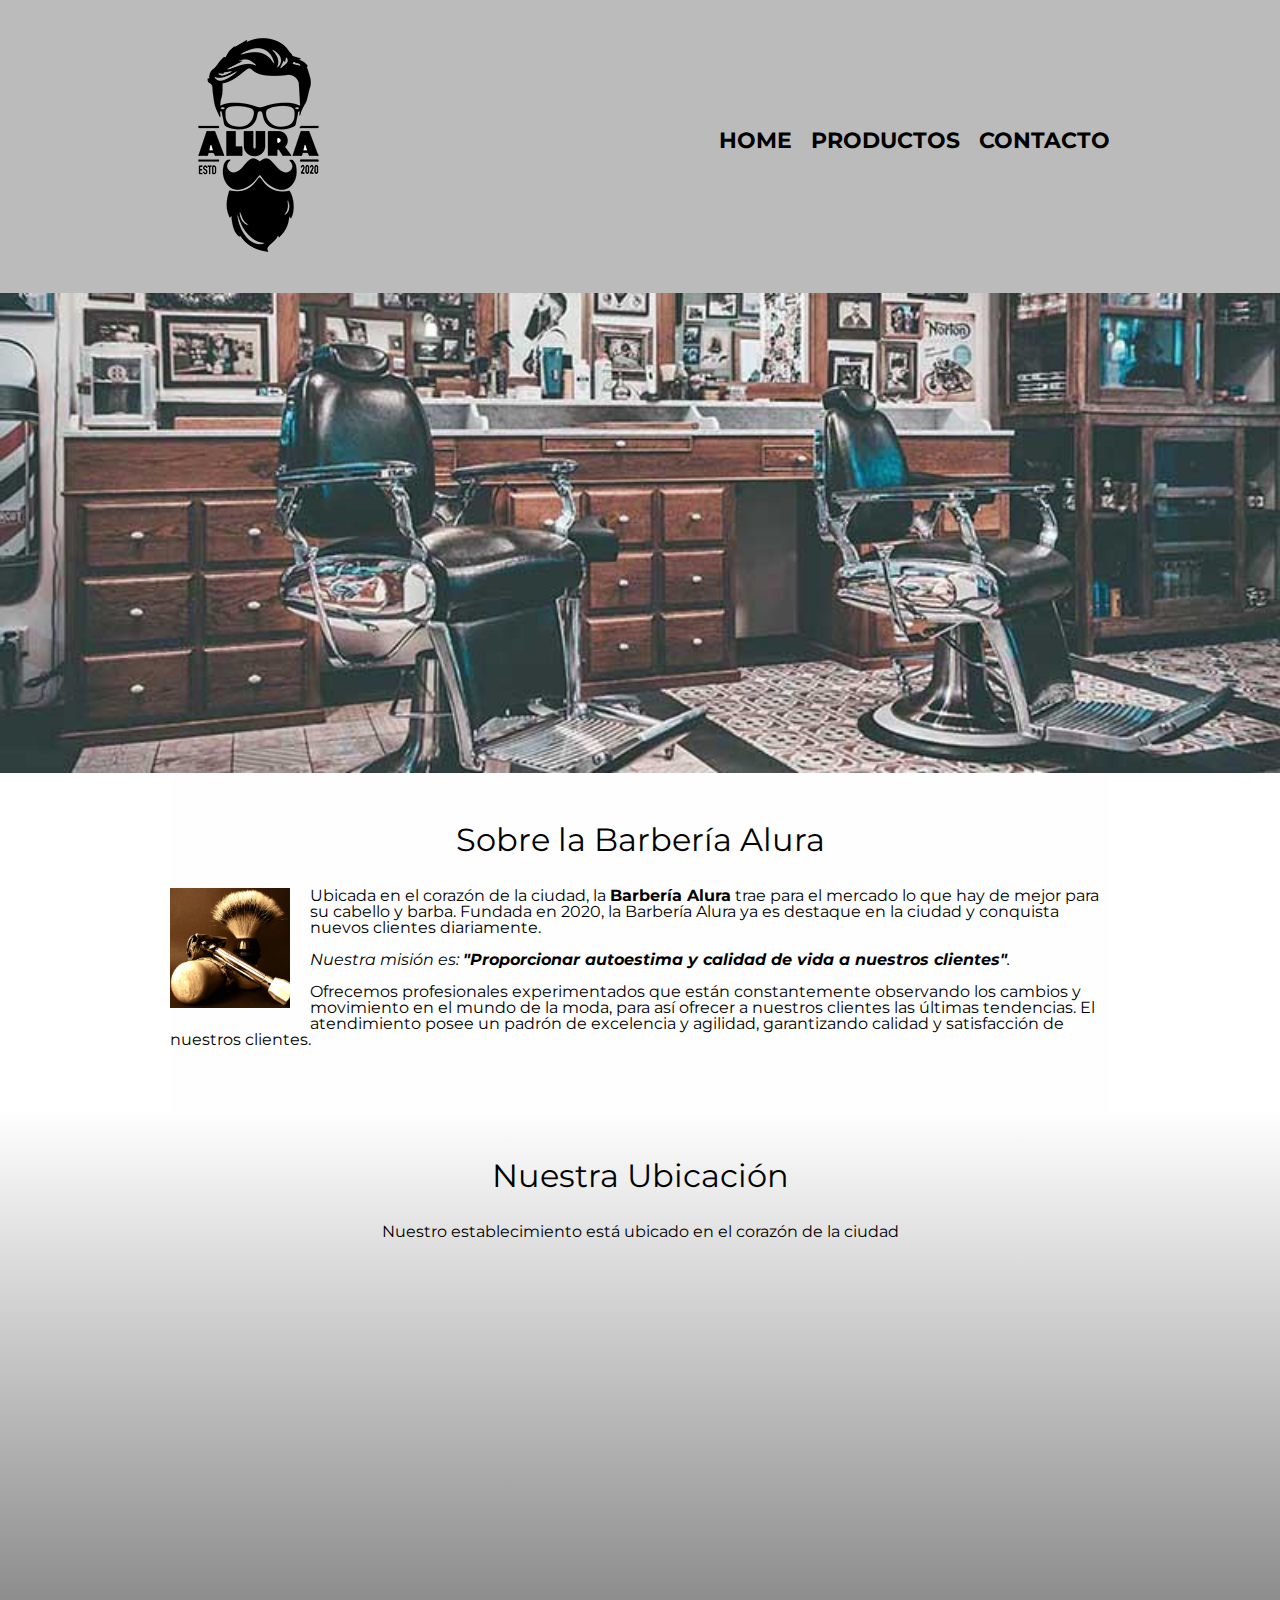
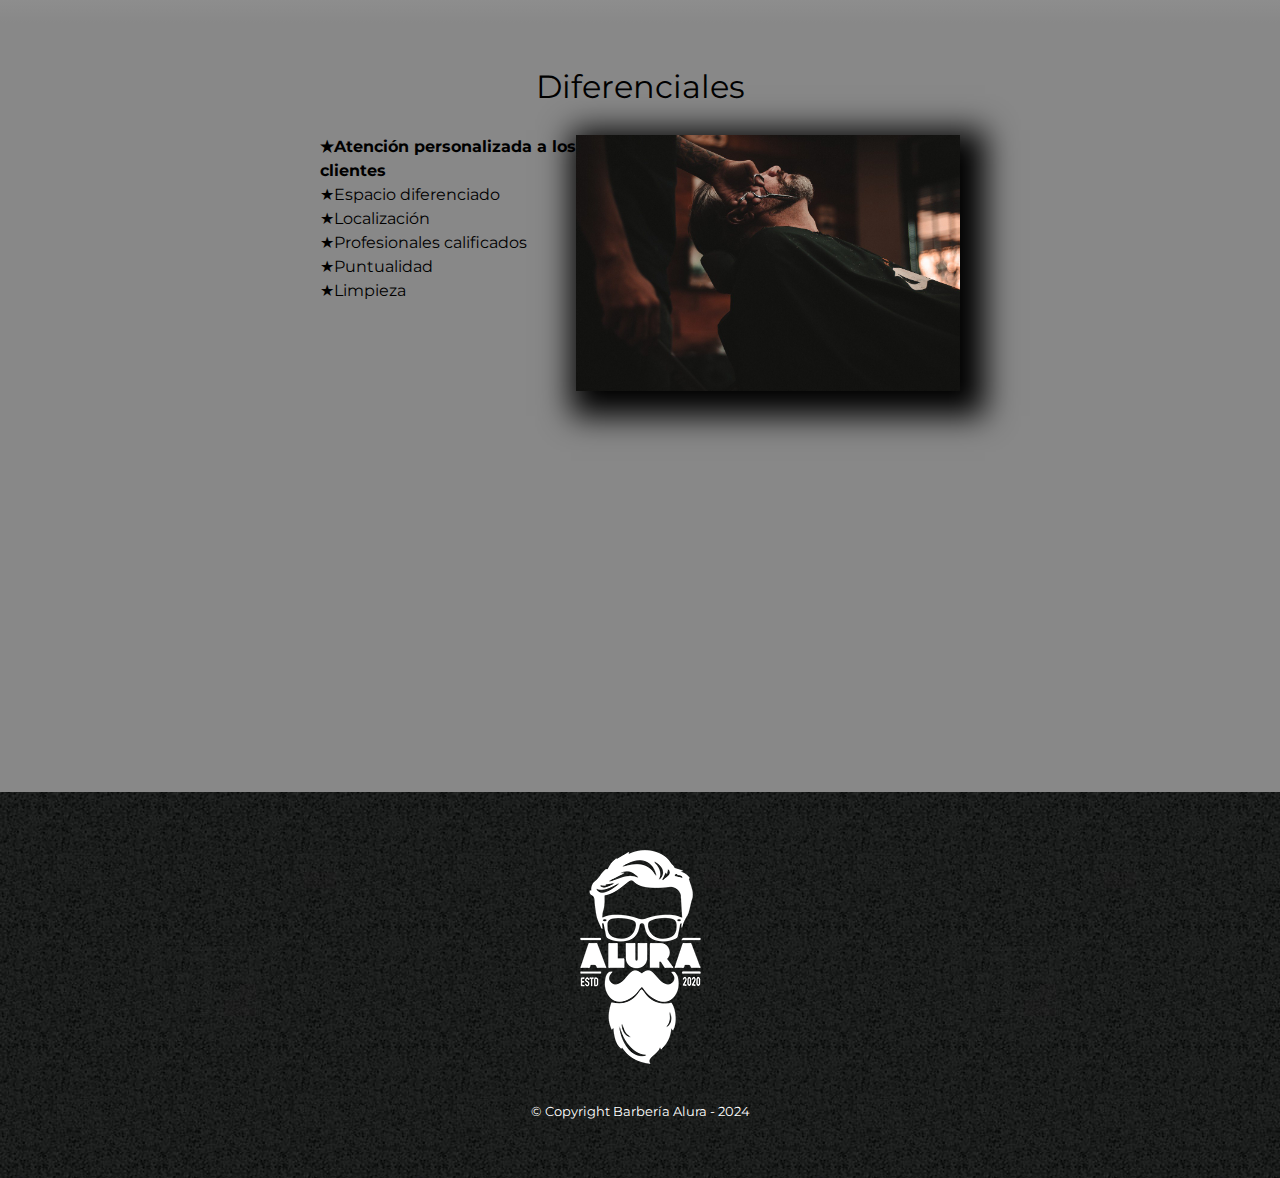
<file: index.html>
<!DOCTYPE html>

<html lang="es">

<head>
    <meta charset="UTF-8">
    <meta name="viewport" content="width=device-width">
    <title>Barbería Alura</title>
    <link rel="stylesheet" href="reset.css">
    <link rel="stylesheet" href="style.css">
    <link href="https://fonts.googleapis.com/css2?family=Montserrat:wght@300&display=swap" rel="stylesheet">
</head>

<body>
    <header>
        <div class="caja">
            <h1><img src="imagenes/logo.png"></h1>
            <nav>
                <ul>
                    <li><a href="index.html">Home</a></li>
                    <li><a href="productos.html">Productos</a></li>
                    <li><a href="contacto.html">Contacto</a></li>
                </ul>
            </nav>
        </div>
    </header>

    <img class="banner" src="banner/banner.jpg">

    <main>
        <section class="principal">

            <h2 class="titulo-principal">Sobre la Barbería Alura</h2>

            <img class="utensilios" src="imagenes/utensilios.jpg" alt="Utensilios de un barbero.">

            <p>Ubicada en el corazón de la ciudad, la <strong>Barbería Alura</strong> trae para el mercado lo que hay de
                mejor para su cabello y barba. Fundada en 2020, la Barbería Alura ya es destaque en la ciudad y
                conquista nuevos clientes diariamente.</p>

            <p id="mision"><em>Nuestra misión es: <strong>"Proporcionar autoestima y calidad de vida a nuestros
                        clientes"</strong>.</em></p>

            <p>Ofrecemos profesionales experimentados que están constantemente observando los cambios y movimiento en el
                mundo de la moda, para así ofrecer a nuestros clientes las últimas tendencias. El atendimiento posee un
                padrón de excelencia y agilidad, garantizando calidad y satisfacción de nuestros clientes.</p>

        </section>

        <section class="mapa">
            <h3 class="titulo-principal">Nuestra Ubicación</h3>
            <p>Nuestro establecimiento está ubicado en el corazón de la ciudad</p>

            <div class="mapa-contenido">

                <iframe
                    src="https://www.google.com/maps/embed?pb=!1m18!1m12!1m3!1d124790.71889138398!2d-77.14701665664066!3d-12.2001275!2m3!1f0!2f0!3f0!3m2!1i1024!2i768!4f13.1!3m3!1m2!1s0x9105b9e6f65d3545%3A0xea9234e845fd8ef0!2sLa%20Calera!5e0!3m2!1ses-419!2spe!4v1708715930236!5m2!1ses-419!2spe"
                    width="100%" height="300" style="border:0;" allowfullscreen="" loading="lazy"
                    referrerpolicy="no-referrer-when-downgrade"></iframe>

            </div>


        </section>

        <section class="diferenciales">

            <h3 class="titulo-principal">Diferenciales</h3>

            <div class="contenido-diferenciales">
                <ul class="lista-diferenciales">
                    <li class="items">Atención personalizada a los clientes</li>
                    <li class="items">Espacio diferenciado</li>
                    <li class="items">Localización</li>
                    <li class="items">Profesionales calificados</li>
                    <li class="items">Puntualidad</li>
                    <li class="items">Limpieza</li>
                </ul><img src="diferenciales/diferenciales.jpg" class="imagen-diferenciales">
            </div>
            <div class="video">
                <iframe width="100%" height="315" src="https://www.youtube.com/embed/wcVVXUV0YUY" frameborder="0"
                    allow="accelerometer; autoplay; clipboard-write; encrypted-media; gyroscope; picture-in-picture"
                    allowfullscreen></iframe>
            </div>

        </section>



    </main>

    <footer>
        <img src="imagenes/logo-blanco.png">
        <p class="copyright">&copy Copyright Barbería Alura - 2024</p>
    </footer>

</body>

</html>
</file>
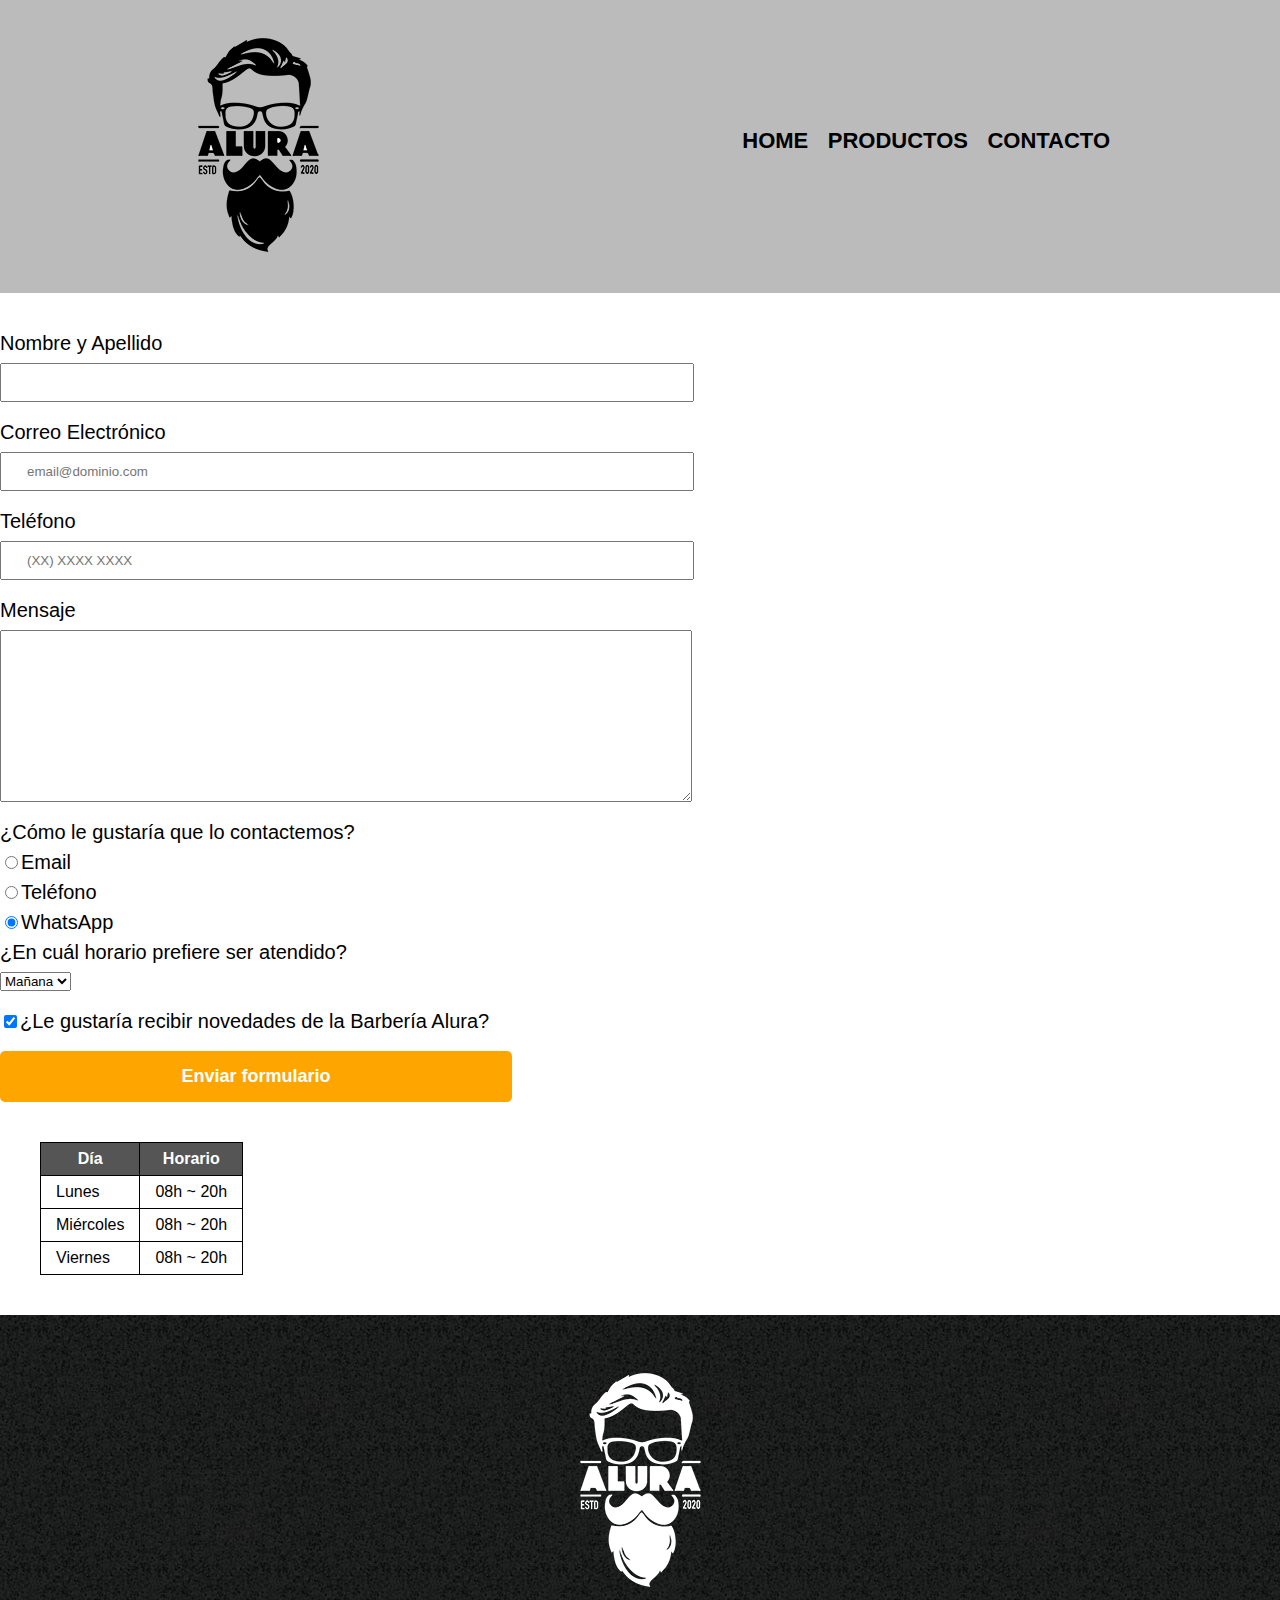
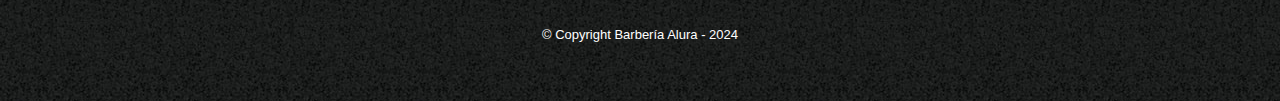
<file: contacto.html>
<!DOCTYPE html>

<html>
    <head>
        <meta charset="UTF-8">
        <title>Contacto - Barbería Alura</title>
        <link rel="stylesheet" href="reset.css">
        <link rel="stylesheet" href="style.css">
    </head>
    <body>
        <header>
            <div class="caja">
                <h1><img src="imagenes/logo.png" alt="Logo de la Barbería Alura"></h1>
                <nav>
                    <ul>
                        <li><a href="index.html">Home</a></li>
                        <li><a href="productos.html">Productos</a></li>
                        <li><a href="contacto.html">Contacto</a></li>
                    </ul>
                </nav>
            </div>
        </header>
        <main>
            <form>
                <label for="nombreapellido">Nombre y Apellido</label>
                <input type="text" id="nombreapellido" class="input-padron" required>

                <label for="correoelectronico">Correo Electrónico</label>
                <input type="email" id="correoelectronico" class="input-padron" required placeholder="email@dominio.com">

                <label for="telefono">Teléfono</label>
                <input type="tel" id="telefono" class="input-padron" required placeholder="(XX) XXXX XXXX">

                <label for="mensaje">Mensaje</label>
                <textarea cols="70" rows="10" id="mensaje" class="input-padron" required></textarea>
                
                <fieldset>
                    <legend>¿Cómo le gustaría que lo contactemos?</legend>

                    <label for="radio-email"><input type="radio" name="contacto" value="email" id="radio-email">Email</label>
                    
                    <label for="radio-telefono"><input type="radio" name="contacto" value="telefono" id="radio-telefono">Teléfono</label>
                    
                    <label for="radio-whatsapp"><input type="radio" name="contacto" value="whatsapp" id="radio-whatsapp" checked>WhatsApp</label>
                    
                </fieldset>
               
                <fieldset>
                    <legend>¿En cuál horario prefiere ser atendido?</legend>
                    <select>
                        <option>Mañana</option>
                        <option>Tarde</option>
                        <option>Noche</option>
                    </select>
                </fieldset>
                
                <label class="checkbox"><input type="checkbox" checked>¿Le gustaría recibir novedades de la Barbería Alura?</label>                
                
                <input type="submit" value="Enviar formulario" class="enviar">

            </form>

            <table>
                <thead>
                    <tr>
                        <th>Día</th>
                        <th>Horario</th>
                    </tr>
                </thead>
                <tbody>
                    <tr>
                        <td>Lunes</td>
                        <td>08h ~ 20h</td>
                    </tr>
                    <tr>
                        <td>Miércoles</td>
                        <td>08h ~ 20h</td>
                    </tr>
                    <tr>
                        <td>Viernes</td>
                        <td>08h ~ 20h</td>
                    </tr>
                </tbody>
            </table>
        </main>
        <footer>
            <img src="imagenes/logo-blanco.png"  alt="Logo de la Barbería Alura">
            <p class="copyright">&copy Copyright Barbería Alura - 2024</p>
        </footer>
    </body>
</html>
</file>
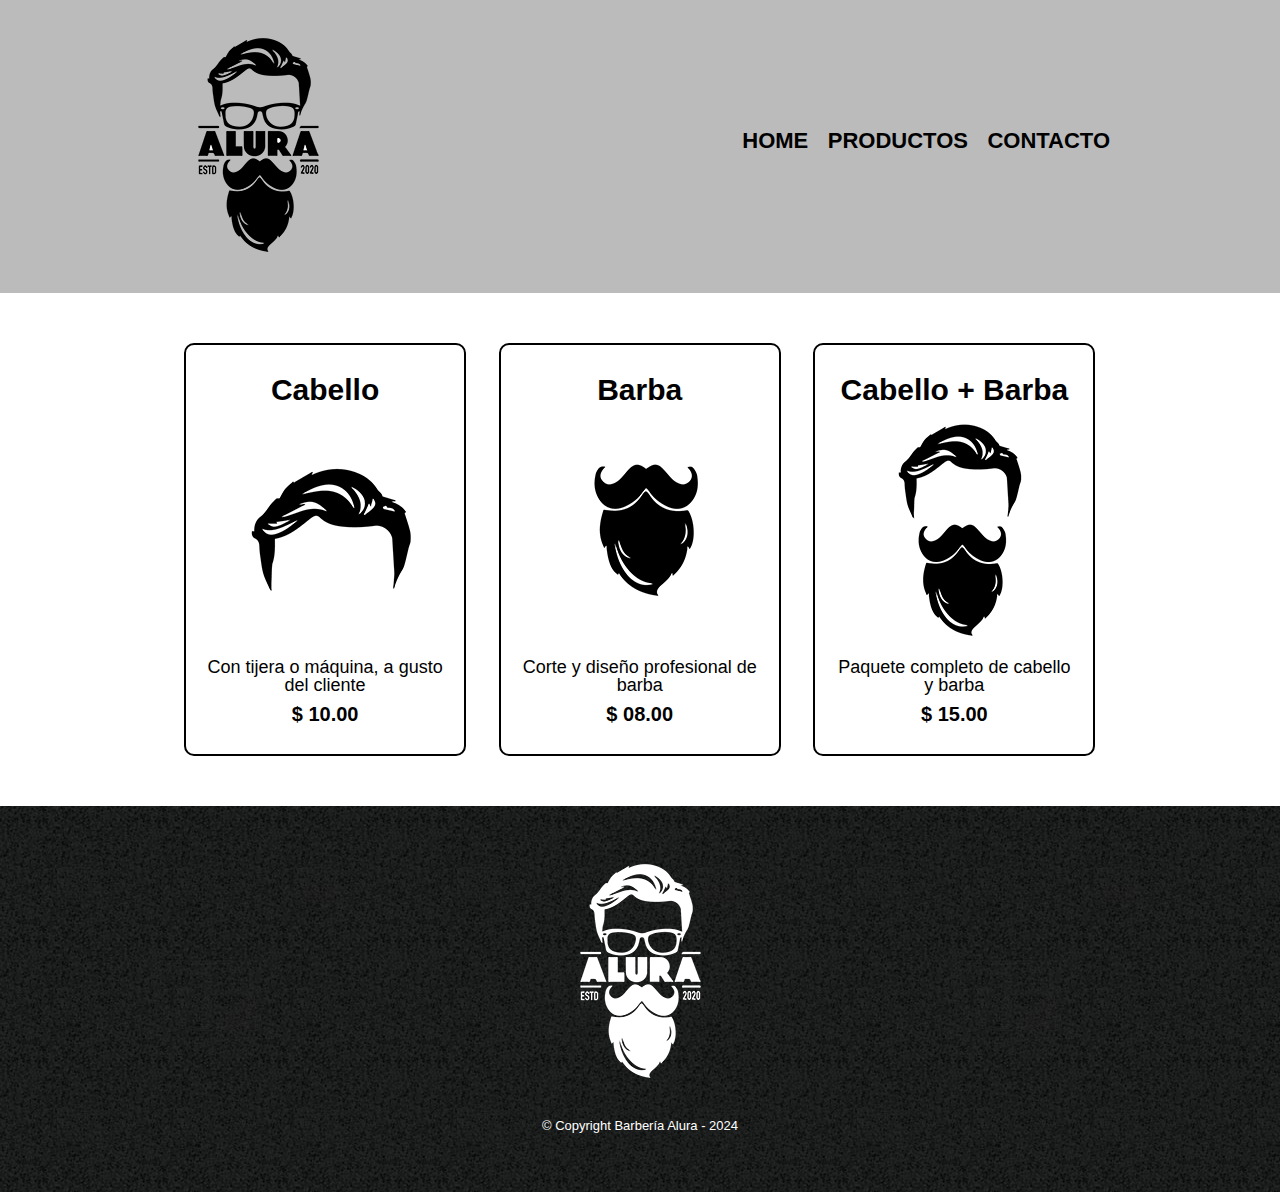
<file: productos.html>
<!DOCTYPE html>

<html>
    <head>
        <meta charset="UTF-8">
        <title>Productos - Barbería Alura</title>
        <link rel="stylesheet" href="reset.css">
        <link rel="stylesheet" href="style.css">
        
    </head>
    <body>
        <header>
            <div class="caja">
                <h1><img src="imagenes/logo.png"></h1>
                <nav>
                    <ul>
                        <li><a href="index.html">Home</a></li>
                        <li><a href="productos.html">Productos</a></li>
                        <li><a href="contacto.html">Contacto</a></li>
                    </ul>
                </nav>
            </div>
        </header>

        <main>
            <ul class="productos">
                <li>
                    <h2>Cabello</h2>
                    <img src="imagenes/cabello.jpg">
                    <p class="producto-descripcion">Con tijera o máquina, a gusto del cliente</p>
                    <p class="producto-precio">$ 10.00</p>
                </li>
                <li>
                    <h2>Barba</h2>
                    <img src="imagenes/barba.jpg">
                    <p class="producto-descripcion">Corte y diseño profesional de barba</p>
                    <p class="producto-precio">$ 08.00</p>
                </li>
                <li>
                    <h2>Cabello + Barba</h2>
                    <img src="imagenes/cabello+barba.jpg">
                    <p class="producto-descripcion">Paquete completo de cabello y barba</p>
                    <p class="producto-precio">$ 15.00</p>
                </li>
            </ul>
        </main>

        <footer>
            <img src="imagenes/logo-blanco.png">
            <p class="copyright">&copy Copyright Barbería Alura - 2024</p>
        </footer>
    </body>
</html>
</file>
<file: style.css>
body{
    font-family: 'Montserrat', sans-serif;
}

header {
    background-color: #BBBBBB;
    padding: 20px 0;
}

.caja{
    width: 940px;
    position: relative;
    margin: 0 auto;
}

nav{
    position: absolute;
    top:110px;
    right: 0;
}

nav li{
    display: inline;
    margin: 0 0 0 15px;
}

nav a{
    text-transform: uppercase;
    color: #000000;
    font-weight: bold;
    font-size: 22px;
    text-decoration: none;
}

nav a:hover{
    color: #c78c19;
    text-decoration: underline;
}

.productos{
    width: 940px;
    margin: 0 auto;
    padding: 50px;
}


.productos li{
    display: inline-block;
    text-align: center;
    width: 30%;
    vertical-align: top;
    margin: 0 1.5%;
    padding: 30px 20px;
    box-sizing: border-box;
    border: 2px solid #000000;
    border-radius: 10px;
}

.productos li:hover{
    border-color:#c78c19;
}

.productos li:active{
    border-color:#088c19;
}

.productos h2{
    font-size: 30px;
    font-weight: bold;
}

.productos li:hover h2{
    font-size: 33px;
}

.producto-descripcion{
    font-size: 18px;
}

.producto-precio{
    font-size: 20px;
    font-weight: bold;
    margin-top:10px;
}

footer{
    text-align: center;
    background: url(imagenes/bg.jpg);
    padding:40px;
}

.copyright{
    color:#FFFFFF;
    font-size: 13px;
    margin:20px;
}

form{
    margin: 40px 0;
}

form label, form legend{
    display: block;
    font-size: 20px;
    margin: 0 0 10px;
}

.input-padron{
    display: block;
    margin: 0 0 20px;
    padding: 10px 25px;
    width: 50%;
}

.checkbox{
    margin:20px 0;
}

.enviar{
    width: 40%;
    padding: 15px 0;
    font-size: 18px;
    font-weight: bold;
    color:white;
    background: orange;
    border:none;
    border-radius: 5px;
    transition: 1s all;
    cursor:pointer;
}

.enviar:hover{
    background: darkorange;
    transform: scale(1.2);
}

table{
    margin: 40px 40px;
}

thead{
    background: #555555;
    color:white;
    font-weight: bold;
}

td,th{
    border: 1px solid #000000;
    padding: 8px 15px;
}

/*Aquí inicia el CSS para nuestra home*/
.banner{
    width: 100%;
}

.principal{
    padding: 3em 0;
    background: #FEFEFE;
    width: 940px;
    margin: 0 auto; 
}

.titulo-principal{
    text-align: center;
    font-size: 2em;
    margin: 0 0 1em;
    clear:left;
}

.principal p{
    margin: 0 0 1em;
}

.principal strong{
    font-weight: bold;
}

.principal em{
    font-style: italic;
}

.utensilios{
    width: 120px;
    float:left;
    margin: 0 20px 20px 0;
}

.mapa{
    padding: 3em 0;
    background: linear-gradient(#FEFEFE, #888888)
}

.mapa p{
    margin: 0 0 2em;
    text-align: center;
}

.mapa-contenido{
    width: 940px;
    margin: 0 auto;
}

.diferenciales{
    padding: 3em 0;
    background: #888888;
}

.contenido-diferenciales{
    width: 640px;
    margin: 0 auto;
}

.lista-diferenciales{
    width: 40%;
    display: inline-block;
    vertical-align: top;
}

.items{
    line-height: 1.5;
}

.items:before{
    content:"★"
}

.items:first-child{
    font-weight: bold;
}

.imagen-diferenciales{
    width: 60%;
    transition: 400ms;
    box-shadow: 10px 10px 30px 15px #000000;
}

.imagen-diferenciales:hover{
    opacity: 0.3;
}

.video{
    width: 560px;
    margin: 1em auto;
}

@media screen and (max-width:480px){
    h1{
        text-align: center;
    }
    nav{
        position: static;
    }
    .caja, .principal, .mapa-contenido, .contenido-diferenciales, .video {
        width: auto;
    }
    .lista-diferenciales, .imagen-diferenciales{
        width: 100%;
    }

}
</file>
